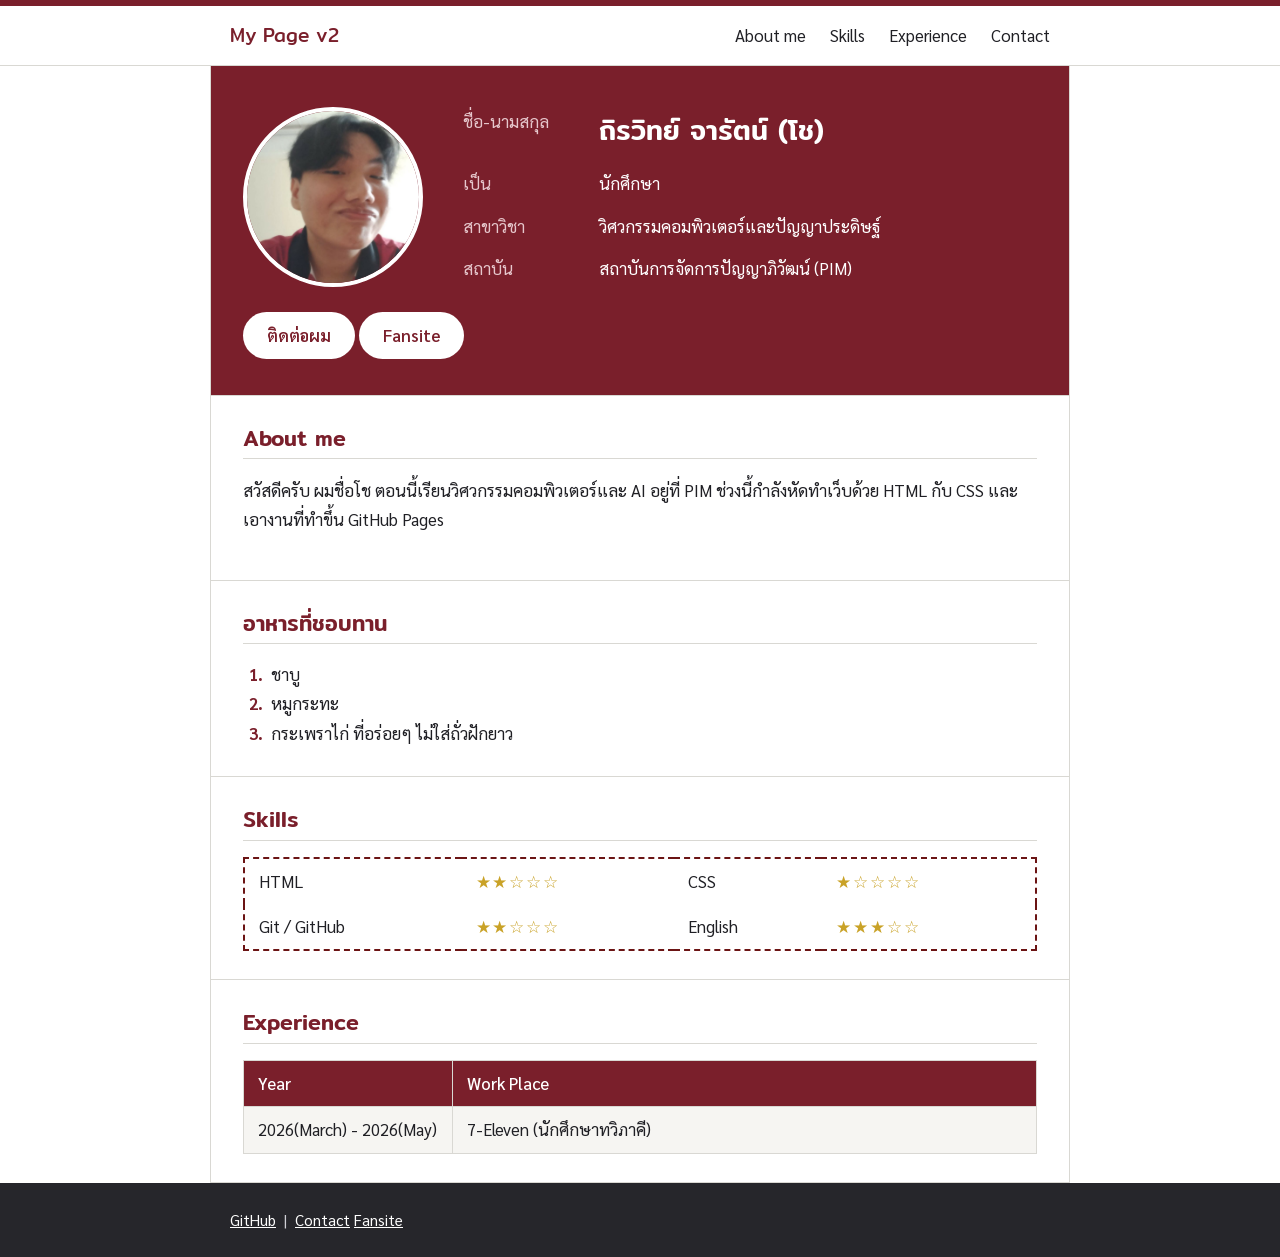
<file: index.html>
<!DOCTYPE html>
<html lang="th">
<head>
  <meta charset="UTF-8">
  <meta name="viewport" content="width=device-width, initial-scale=1">
  <title>My Page v2 - Thirawit Jarat</title>
  <link rel="preconnect" href="https://fonts.googleapis.com">
  <link rel="preconnect" href="https://fonts.gstatic.com" crossorigin>
  <link href="https://fonts.googleapis.com/css2?family=Mitr:wght@500&family=Sarabun:wght@400;600&display=swap" rel="stylesheet">
  <link rel="stylesheet" href="styles.css">
</head>
<body>

  <header class="site-header">
    <div class="wrap">
      <a class="site-title" href="index.html">My Page v2</a>
      <nav>
        <a href="#about">About me</a>
        <a href="#skills">Skills</a>
        <a href="#experience">Experience</a>
        <a href="contact.html">Contact</a>
      </nav>
    </div>
  </header>

  <main class="wrap">

    <!-- ===== Profile: รูปกลม + ข้อมูล จัด layout ด้วย table ===== -->
    <section class="block" id="profile">
      <table class="profile-table">
        <tr>
          <td class="photo" rowspan="4">
            <img class="profile-img" src="profile.jpg" alt="รูปโปรไฟล์ของ Thirawit Jarat">
          </td>
          <th scope="row">ชื่อ-นามสกุล</th>
          <td class="profile-name">ถิรวิทย์ จารัตน์ (โช)</td>
        </tr>
        <tr>
          <th scope="row">เป็น</th>
          <td>นักศึกษา</td>
        </tr>
        <tr>
          <th scope="row">สาขาวิชา</th>
          <td>วิศวกรรมคอมพิวเตอร์และปัญญาประดิษฐ์</td>
        </tr>
        <tr>
          <th scope="row">สถาบัน</th>
          <td>สถาบันการจัดการปัญญาภิวัฒน์ (PIM)</td>
        </tr>
      </table>

      <!-- ปุ่มไปหน้า contact.html -->
      <a class="btn" href="contact.html">ติดต่อผม</a>
      <a class="btn" href="fansite-index.html">Fansite</a>
    </section>

    <!-- ===== About me ===== -->
    <section class="block" id="about">
      <h2>About me</h2>
      <p>
        สวัสดีครับ ผมชื่อโช ตอนนี้เรียนวิศวกรรมคอมพิวเตอร์และ AI อยู่ที่ PIM 
        ช่วงนี้กำลังหัดทำเว็บด้วย HTML กับ CSS และเอางานที่ทำขึ้น GitHub Pages
      </p>
    </section>

    <!-- ===== สิ่งที่ชอบทาน 3 อย่าง (ใช้ ol) ===== -->
    <section class="block" id="food">
      <h2>อาหารที่ชอบทาน</h2>
      <ol class="food-list">
        <li>ชาบู</li>
        <li>หมูกระทะ</li>
        <li>กระเพราไก่ ที่อร่อยๆ ไม่ใส่ถั่วฝักยาว</li>
      </ol>
    </section>

    <!-- ===== Skills: table 4 column (skill, ระดับ, skill, ระดับ) ===== -->
    <section class="block" id="skills">
      <h2>Skills</h2>
      <table class="skills">
        <tr>
          <td>HTML</td>
          <td class="stars" title="3 จาก 5">★★☆☆☆</td>
          <td>CSS</td>
          <td class="stars" title="2 จาก 5">★☆☆☆☆</td>
        </tr>
        <tr>
          <td>Git / GitHub</td>
          <td class="stars" title="2 จาก 5">★★☆☆☆</td>
          <td>English</td>
          <td class="stars" title="3 จาก 5">★★★☆☆</td>
        </tr>
      </table>
    </section>

    <!-- ===== Experience ===== -->
    <section class="block" id="experience">
      <h2>Experience</h2>
      <table class="exp">
        <tr>
          <th>Year</th>
          <th>Work Place</th>
        </tr>
        <tr>
          <td class="year">2026(March) - 2026(May)</td>
          <td>7-Eleven (นักศึกษาทวิภาคี)</td>
        </tr>
      </table>
    </section>

  </main>

  <!-- ===== Footer: link GitHub + contact.html ===== -->
  <footer class="site-footer">
    <div class="wrap">
      
      <span>
        <a href="https://github.com/Thirawit2111" target="_blank" rel="noopener">GitHub</a>
        &nbsp;|&nbsp;
        <a href="contact.html">Contact</a>
        <a href="fansite-index.html">Fansite</a>
      </span>
    </div>
  </footer>

</body>
</html>
</file>
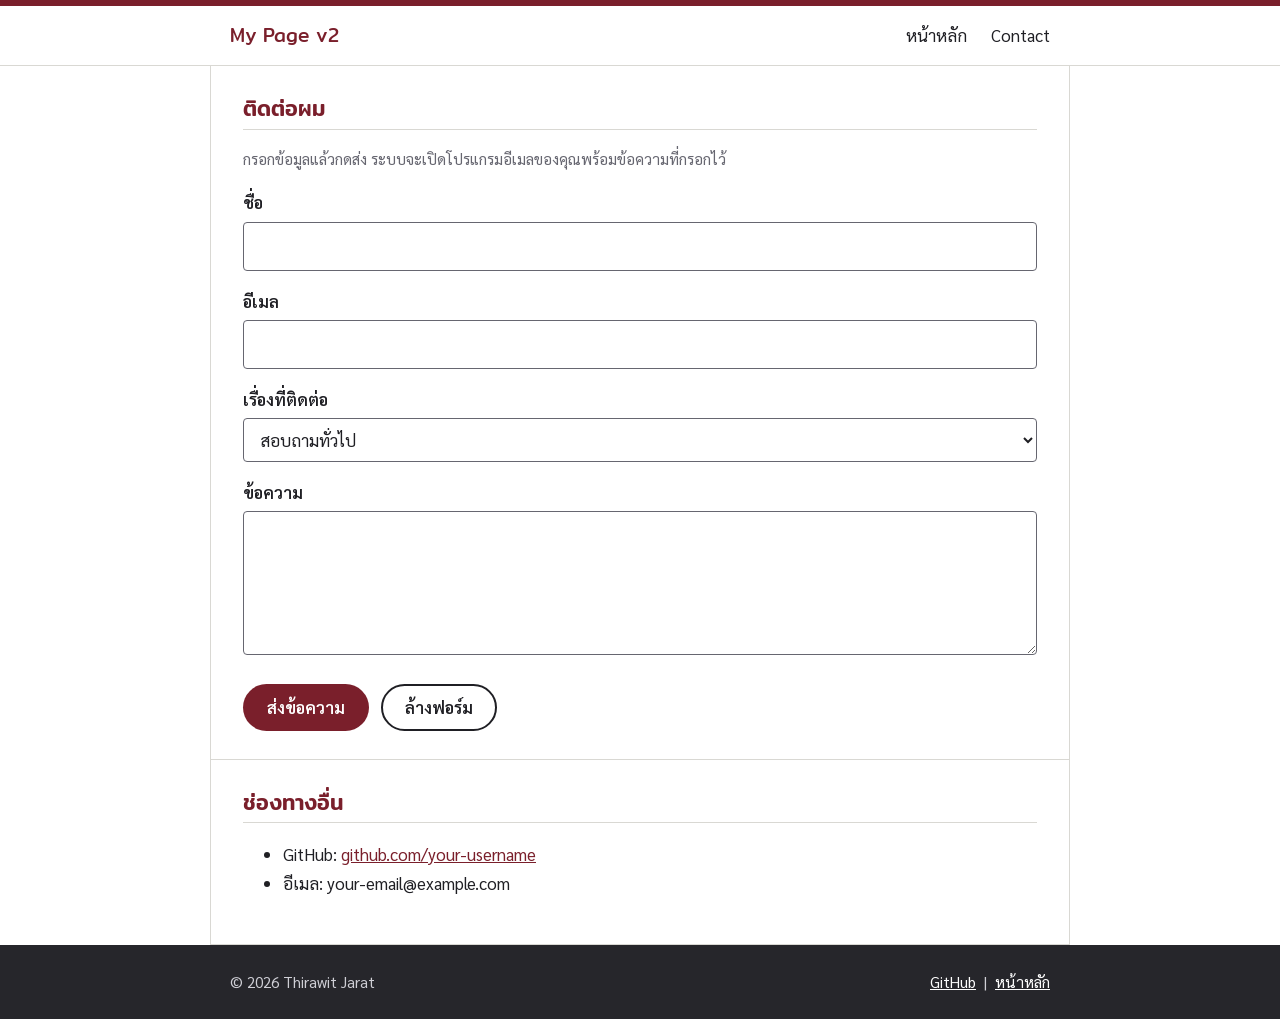
<file: contact.html>
<!DOCTYPE html>
<html lang="th">
<head>
  <meta charset="UTF-8">
  <meta name="viewport" content="width=device-width, initial-scale=1">
  <title>Contact - My Page v2</title>
  <link rel="preconnect" href="https://fonts.googleapis.com">
  <link rel="preconnect" href="https://fonts.gstatic.com" crossorigin>
  <link href="https://fonts.googleapis.com/css2?family=Mitr:wght@500&family=Sarabun:wght@400;600&display=swap" rel="stylesheet">
  <link rel="stylesheet" href="styles.css">
</head>
<body>

  <header class="site-header">
    <div class="wrap">
      <a class="site-title" href="index.html">My Page v2</a>
      <nav>
        <a href="index.html">หน้าหลัก</a>
        <a href="contact.html">Contact</a>
      </nav>
    </div>
  </header>

  <main class="wrap">

    <section class="block">
      <h2>ติดต่อผม</h2>
      <p class="hint">กรอกข้อมูลแล้วกดส่ง ระบบจะเปิดโปรแกรมอีเมลของคุณพร้อมข้อความที่กรอกไว้</p>

      <!-- เปลี่ยน your-email@example.com เป็นอีเมลจริง -->
      <form class="contact-form" action="mailto:your-email@example.com" method="post" enctype="text/plain">

        <label for="name">ชื่อ</label>
        <input type="text" id="name" name="name" required>

        <label for="email">อีเมล</label>
        <input type="email" id="email" name="email" required>

        <label for="topic">เรื่องที่ติดต่อ</label>
        <select id="topic" name="topic">
          <option value="general">สอบถามทั่วไป</option>
          <option value="work">เรื่องงาน</option>
          <option value="project">ชวนทำโปรเจกต์</option>
        </select>

        <label for="message">ข้อความ</label>
        <textarea id="message" name="message" required></textarea>

        <button class="btn" type="submit">ส่งข้อความ</button>
        <button class="btn secondary" type="reset">ล้างฟอร์ม</button>
      </form>
    </section>

    <section class="block">
      <h2>ช่องทางอื่น</h2>
      <ul>
        <li>GitHub: <a href="https://github.com/your-username" target="_blank" rel="noopener">github.com/your-username</a></li>
        <li>อีเมล: your-email@example.com</li>
      </ul>
    </section>

  </main>

  <footer class="site-footer">
    <div class="wrap">
      <span>&copy; 2026 Thirawit Jarat</span>
      <span>
        <a href="https://github.com/your-username" target="_blank" rel="noopener">GitHub</a>
        &nbsp;|&nbsp;
        <a href="index.html">หน้าหลัก</a>
      </span>
    </div>
  </footer>

</body>
</html>
</file>
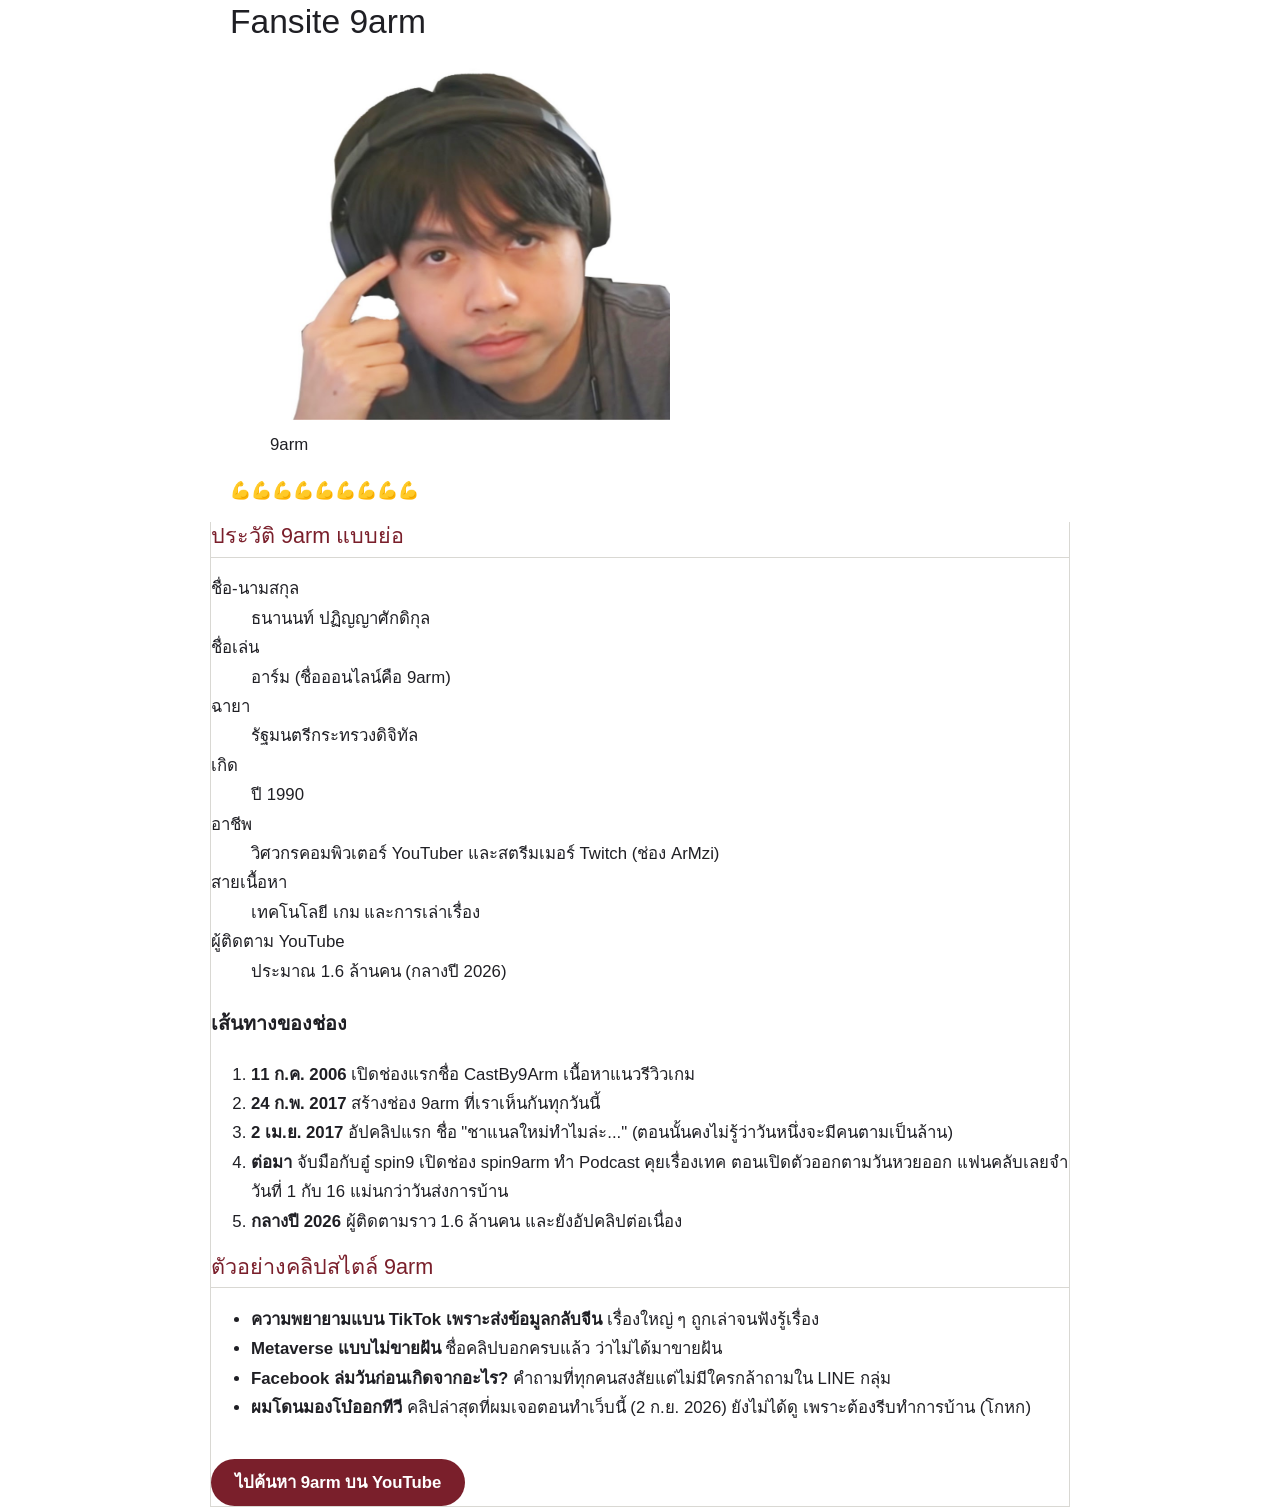
<file: fansite-index.html>
<!DOCTYPE html>
<html lang="th">
<head>
  <meta charset="UTF-8">
  <meta name="viewport" content="width=device-width, initial-scale=1">
  <title>Fansite</title>
  <link rel="preconnect" href="https://fonts.googleapis.com">
  <link rel="preconnect" href="https://fonts.gstatic.com" crossorigin>
  <link href="https://fonts.googleapis.com/css2?family=Kanit:wght@700&family=Mali:wght@400;600&display=swap" rel="stylesheet">
  <link rel="stylesheet" href="styles.css">
</head>
<body>
  <header class="hero wrap">
    <h1>Fansite 9arm</h1>
    <figure class="photo">
      <img src="9arm.jpg" alt="รูป 9arm ชายผมสีดำสวมหูฟัง ใช้นิ้วชี้แตะข้างศีรษะ" width="400" height="360">
      <figcaption>9arm</figcaption>
    </figure>
    <p class="arms" aria-label="กล้ามเก้าแขน">💪💪💪💪💪💪💪💪💪</p>
  </header>

  <main class="wrap">

    <!-- ===== ประวัติ 9arm ===== -->
    <section class="card tilt-left" id="history">
      <h2>ประวัติ 9arm แบบย่อ</h2>
      <dl class="facts">
        <dt>ชื่อ-นามสกุล</dt>
        <dd>ธนานนท์ ปฏิญญาศักดิกุล</dd>

        <dt>ชื่อเล่น</dt>
        <dd>อาร์ม (ชื่อออนไลน์คือ 9arm)</dd>

        <dt>ฉายา</dt>
        <dd>รัฐมนตรีกระทรวงดิจิทัล</dd>

        <dt>เกิด</dt>
        <dd>ปี 1990</dd>

        <dt>อาชีพ</dt>
        <dd>วิศวกรคอมพิวเตอร์ YouTuber และสตรีมเมอร์ Twitch (ช่อง ArMzi)</dd>

        <dt>สายเนื้อหา</dt>
        <dd>เทคโนโลยี เกม และการเล่าเรื่อง</dd>

        <dt>ผู้ติดตาม YouTube</dt>
        <dd>ประมาณ 1.6 ล้านคน (กลางปี 2026)</dd>
      </dl>

      <h3>เส้นทางของช่อง</h3>
      <ol class="timeline">
        <li><b>11 ก.ค. 2006</b> เปิดช่องแรกชื่อ CastBy9Arm เนื้อหาแนวรีวิวเกม</li>
        <li><b>24 ก.พ. 2017</b> สร้างช่อง 9arm ที่เราเห็นกันทุกวันนี้</li>
        <li><b>2 เม.ย. 2017</b> อัปคลิปแรก ชื่อ "ชาแนลใหม่ทำไมล่ะ..." (ตอนนั้นคงไม่รู้ว่าวันหนึ่งจะมีคนตามเป็นล้าน)</li>
        <li><b>ต่อมา</b> จับมือกับอู๋ spin9 เปิดช่อง spin9arm ทำ Podcast คุยเรื่องเทค ตอนเปิดตัวออกตามวันหวยออก แฟนคลับเลยจำวันที่ 1 กับ 16 แม่นกว่าวันส่งการบ้าน</li>
        <li><b>กลางปี 2026</b> ผู้ติดตามราว 1.6 ล้านคน และยังอัปคลิปต่อเนื่อง</li>
      </ol>
    </section>

    <!-- ===== คลิปเด็ด ===== -->
    <section class="card tilt-right" id="clips">
      <h2>ตัวอย่างคลิปสไตล์ 9arm</h2>
      <ul class="clips">
        <li>
          <b>ความพยายามแบน TikTok เพราะส่งข้อมูลกลับจีน</b>
          <span>เรื่องใหญ่ ๆ ถูกเล่าจนฟังรู้เรื่อง</span>
        </li>
        <li>
          <b>Metaverse แบบไม่ขายฝัน</b>
          <span>ชื่อคลิปบอกครบแล้ว ว่าไม่ได้มาขายฝัน</span>
        </li>
        <li>
          <b>Facebook ล่มวันก่อนเกิดจากอะไร?</b>
          <span>คำถามที่ทุกคนสงสัยแต่ไม่มีใครกล้าถามใน LINE กลุ่ม</span>
        </li>
        <li>
          <b>ผมโดนมองโบ๋ออกทีวี</b>
          <span>คลิปล่าสุดที่ผมเจอตอนทำเว็บนี้ (2 ก.ย. 2026) ยังไม่ได้ดู เพราะต้องรีบทำการบ้าน (โกหก)</span>
        </li>
      </ul>
    </section>
      <a class="btn" href="https://www.youtube.com/results?search_query=9arm" target="_blank" rel="noopener">ไปค้นหา 9arm บน YouTube</a>
    </section>

</body>
</html>
</file>
<file: styles.css>
/* ========== ตัวแปรสี ========== */
:root {
  --bg: #FFFFFF;
  --paper: #ffffff;
  --ink: #1f1f24;
  --muted: #666670;
  --accent: #7a1f2b;
  --accent-dark: #6b1414;
  --star: #c9a227;
  --line: #d9d8d3;
}

* { box-sizing: border-box; }

body {
  margin: 0;
  font-family: "Sarabun", "Noto Sans Thai", Tahoma, sans-serif;
  font-size: 1.05rem;
  line-height: 1.75;
  color: var(--ink);
  background-color: var(--bg);
}

.wrap {
  max-width: 860px;
  margin: 0 auto;
  padding: 0 1.25rem;
}

h1, h2 {
  font-family: "Mitr", "Sarabun", sans-serif;
  font-weight: 500;
  line-height: 1.3;
  margin: 0;
}

h2 {
  font-size: 1.35rem;
  color: var(--accent);
  padding-bottom: 0.4rem;
  margin-bottom: 1rem;
  border-bottom: 1px solid var(--line);
}

/* ========== ลิงก์ (ข้อ 8: :link / :visited / :hover) ========== */
a:link { color: var(--accent); }
a:visited { color: #5b4a6e; }
a:hover { color: var(--accent-dark); text-decoration-thickness: 2px; }
a:focus-visible, button:focus-visible, input:focus-visible,
select:focus-visible, textarea:focus-visible {
  outline: 3px solid var(--star);
  outline-offset: 2px;
}

/* ========== หัวเว็บ ========== */
.site-header {
  background: var(--paper);
  border-top: 6px solid var(--accent);
  border-bottom: 1px solid var(--line);
  padding: 0.8rem 0;
}
.site-header .wrap {
  display: flex;
  justify-content: space-between;
  align-items: center;
  flex-wrap: wrap;
  gap: 0.5rem 1.5rem;
}
.site-title {
  font-family: "Mitr", sans-serif;
  font-size: 1.2rem;
  text-decoration: none;
}
.site-header nav a:link, .site-header nav a:visited {
  color: var(--ink);
  text-decoration: none;
  margin-left: 1.25rem;
}
.site-header nav a:hover { color: var(--accent); text-decoration: underline; }

/* ========== กระดาษแผ่นเดียว แบ่งส่วนด้วยเส้น ========== */
main.wrap {
  background: var(--paper);
  border: 1px solid var(--line);
  border-top: 0;
  padding: 0;
  margin-bottom: 0;
}

.block {
  padding: 1.75rem 2rem;
  border-bottom: 1px solid var(--line);
}
.block:last-child { border-bottom: 0; }

/* ========== Profile: ส่วนเดียวที่ใช้สีเต็มแถบ ========== */
#profile {
  background: var(--accent);
  color: #fff;
  padding: 2.25rem 2rem;
}

.profile-table {
  border-collapse: separate;
  border-spacing: 0;
  width: 100%;
}
.profile-table td,
.profile-table th {
  padding: 0.3rem 0;
  vertical-align: top;
  text-align: left;
}
.profile-table th {
  width: 8.5rem;
  font-weight: 400;
  color: #e6c7cc;
  padding-right: 1rem;
}

/* Challenge: ทำให้รูปกับข้อความห่างกัน
   -> ใส่ padding-right ให้ cell ที่ครอบรูป
   (อีกวิธี: border-spacing ที่ table หรือ margin-right ที่ img) */
.profile-table td.photo {
  width: 220px;
  padding-right: 2.5rem;
  vertical-align: middle;
}

.profile-img {
  display: block;
  width: 180px;
  height: 180px;
  border-radius: 50%;          /* ทำให้รูปเป็นวงกลม */
  object-fit: cover;
  border: 4px solid #fff;
  background: var(--line);
}

.profile-name {
  font-family: "Mitr", sans-serif;
  font-size: 1.7rem;
  font-weight: 500;
}

/* ========== ปุ่ม ========== */
.btn {
  display: inline-block;
  margin-top: 1.25rem;
  padding: 0.55rem 1.5rem;
  font: inherit;
  font-weight: 600;
  color: #fff;
  background: var(--accent);
  border: 0;
  border-radius: 999px;
  text-decoration: none;
  cursor: pointer;
}
a.btn:link, a.btn:visited { color: #fff; }
.btn:hover, a.btn:hover { background: var(--accent-dark); color: #fff; }
.btn.secondary {
  background: transparent;
  color: var(--ink);
  border: 2px solid var(--ink);
  padding: calc(0.55rem - 2px) calc(1.5rem - 2px);
  margin-left: 0.5rem;
}
.btn.secondary:hover { background: var(--ink); color: #fff; }

/* ปุ่มบนพื้นแดงใน profile ใช้สีกลับด้าน */
#profile a.btn:link, #profile a.btn:visited { background: #fff; color: var(--accent); }
#profile a.btn:hover { background: var(--bg); color: var(--accent-dark); }

/* ========== รายการอาหาร ========== */
.food-list { margin: 0; padding-left: 1.5rem; }
.food-list li { padding-left: 0.25rem; }
.food-list li::marker { color: var(--accent); font-weight: 700; }

/* ========== ตาราง skill (4 column) ========== */
.skills {
  width: 100%;
  border-collapse: collapse;
  border: 2px dashed var(--accent-dark);
}
.skills td { padding: 0.5rem 0.9rem; }
.skills td.stars {
  color: var(--star);
  letter-spacing: 0.12rem;
  white-space: nowrap;
}

/* ========== ตาราง experience ========== */
.exp {
  width: 100%;
  border-collapse: collapse;
}
.exp th, .exp td {
  border: 1px solid var(--line);
  padding: 0.5rem 0.9rem;
  text-align: left;
}
.exp th {
  background: var(--accent);
  color: #fff;
  font-weight: 500;
}
.exp td.year { width: 11rem; white-space: nowrap; }
.exp tr:nth-child(even) td { background: #f6f5f2; }

/* ========== ฟอร์มติดต่อ ========== */
.contact-form label {
  display: block;
  font-weight: 600;
  margin: 1rem 0 0.25rem;
}
.contact-form input,
.contact-form select,
.contact-form textarea {
  width: 100%;
  padding: 0.55rem 0.75rem;
  font: inherit;
  color: var(--ink);
  background: #fff;
  border: 1px solid var(--muted);
  border-radius: 4px;
}
.contact-form textarea { min-height: 9rem; resize: vertical; }
.contact-form input:focus,
.contact-form select:focus,
.contact-form textarea:focus { border-color: var(--accent); }
.hint { color: var(--muted); font-size: 0.95rem; margin: 0 0 0.5rem; }

/* ========== Footer ========== */
.site-footer {
  background: #26262b;
  color: #cfcfd6;
  padding: 1.5rem 0;
  font-size: 0.95rem;
}
.site-footer .wrap {
  display: flex;
  justify-content: space-between;
  flex-wrap: wrap;
  gap: 0.5rem 1.5rem;
}
.site-footer a:link, .site-footer a:visited { color: #fff; }

/* ========== จอเล็ก (มือถือ) ========== */
@media (max-width: 640px) {
  .block, #profile { padding: 1.25rem 1rem; }
  .profile-img { width: 110px; height: 110px; border-width: 3px; }
  .profile-table td.photo { width: 130px; padding-right: 1rem; }
  .profile-table th { width: 5.5rem; padding-right: 0.5rem; font-size: 0.95rem; }
  .profile-table td, .profile-table th { font-size: 0.95rem; }
  .profile-name { font-size: 1.3rem; }
  .skills td { padding: 0.4rem 0.5rem; }
  .exp td.year { width: auto; white-space: normal; }
  .site-header nav a:link, .site-header nav a:visited { margin: 0 1rem 0 0; }
}
</file>
